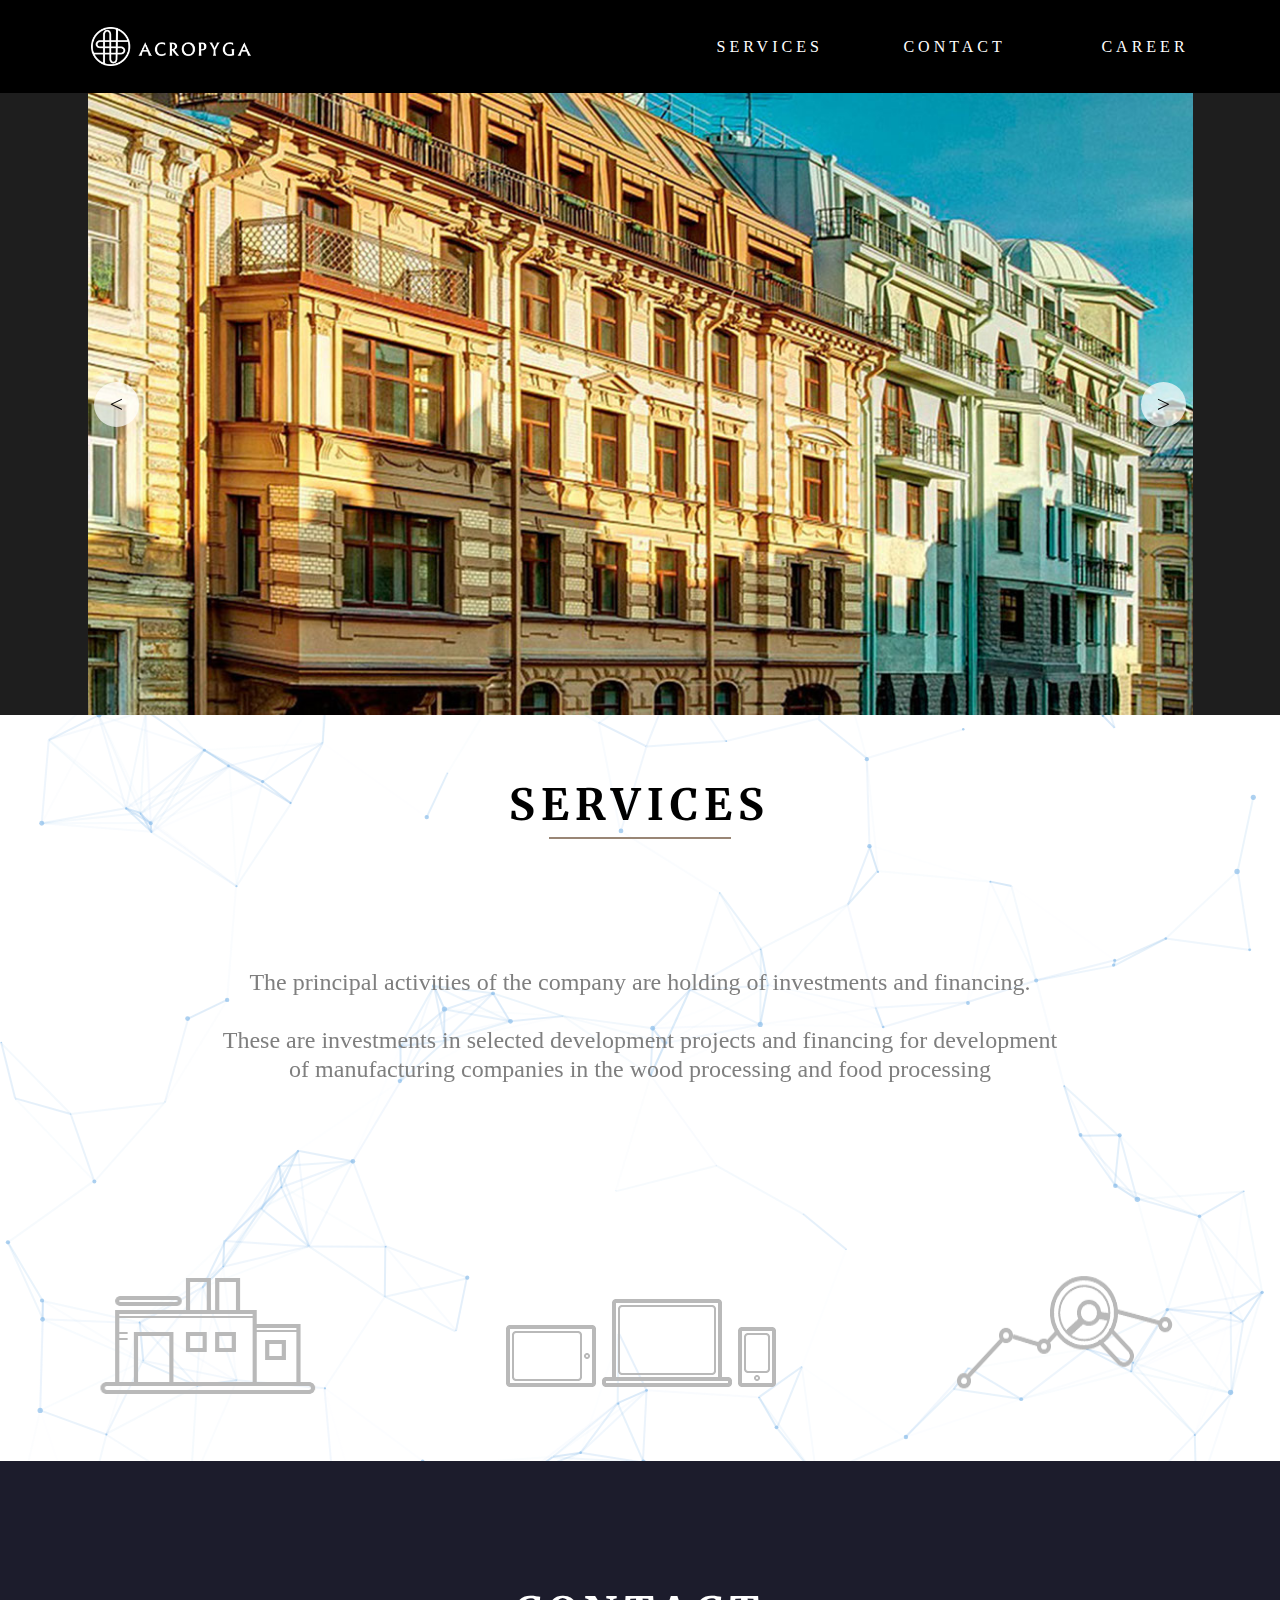
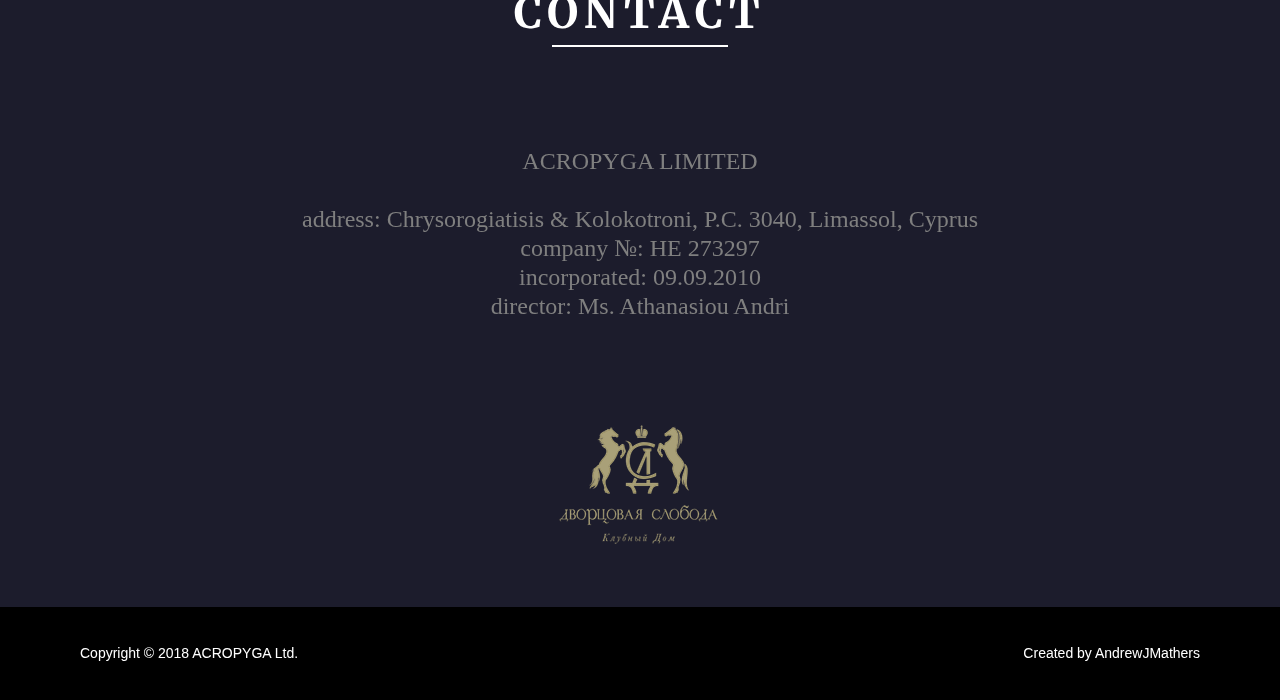
<file: index.html>
<!DOCTYPE html>
<html>
   <head>
      <title>Home</title>
      <link rel="stylesheet" type="text/css" href="style.css">
      <link href="https://fonts.googleapis.com/css?family=Merriweather:300" rel="stylesheet">
      <link rel="icon" href="./Media/favicon.ico" type="image/x-icon">
   </head>
   <body>
      <div id="wrapper">
         <div id="header">
            <img src="./Media/acropyga.png"/>
            <div class="ul huno">SERVICES</div>
            <div class="ul hdos">CONTACT</div>
            <div class="ul htres"><a class="ul htres" href="career.html">CAREER</a></div>
         </div>
         <div id="slideshow">

            <div id="imageShow">

               <p id="arrowBack"><</p>
               
               <p id="arrowFwd">></p>

            </div>

         </div>
         <div id="services">
            <div id='particles-js'></div>
            <h1>
               SERVICES
               <div class="serveBorder first"></div>
            </h1>
            <p>The principal activities of the company are holding of investments and financing.
               <br /><br />
               These are investments in selected development projects and financing for development of manufacturing companies in the wood processing and food processing
            </p>
            <div class="servImg">
               <img src="./Media/factory.png">
               <img src="./Media/comp.png">
               <img src="./Media/gear.png">
            </div>
         </div>
         <div id="contact">
            <h1>
               CONTACT
               <div class="serveBorder second"></div>
            </h1>
            <p>
               ACROPYGA  LIMITED<br />
               <br />
               address: Chrysorogiatisis &amp Kolokotroni, P.C. 3040, Limassol, Cyprus<br />
               company №:  HE 273297<br />
               incorporated:  09.09.2010<br />
               director:  Ms. Athanasiou Andri
            </p>
            <a id="conImg" href="https://evspb.ru/luxury-resorts/premium/slobodapalace/"><img  src="./Media/logo.png" href="https://evspb.ru/luxury-resorts/premium/slobodapalace/" /></a>
         </div>
         <div id="footer">
            <p id="pTwo">Copyright © 2018 ACROPYGA Ltd.</p>
            <a href="http://ativion.cz" id="pOne" >
               <p >Created by AndrewJMathers</p>
            </a>
         </div>
      </div>
      <script src="./particles.js"></script>
      <script src="jquery-3.3.1.min.js"></script>
      <script src="script.js"></script>
   </body>
</html>
</file>
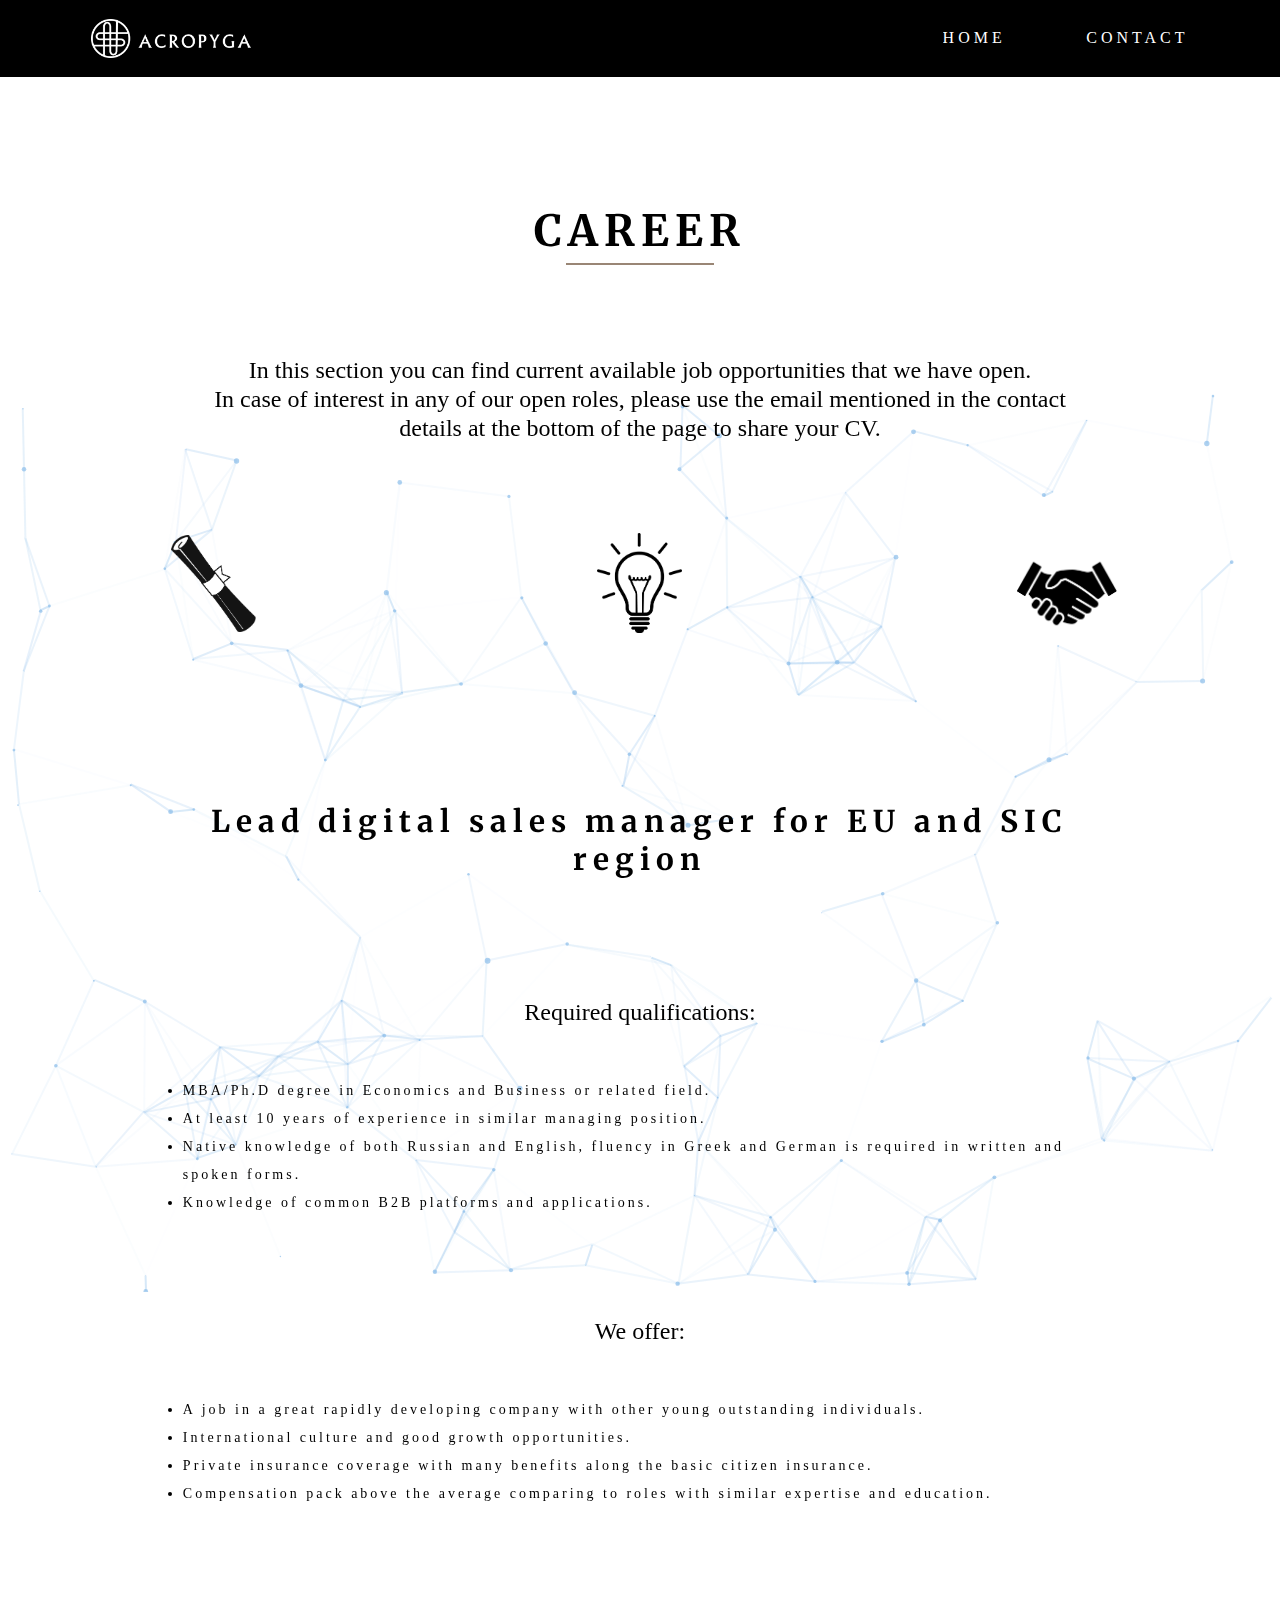
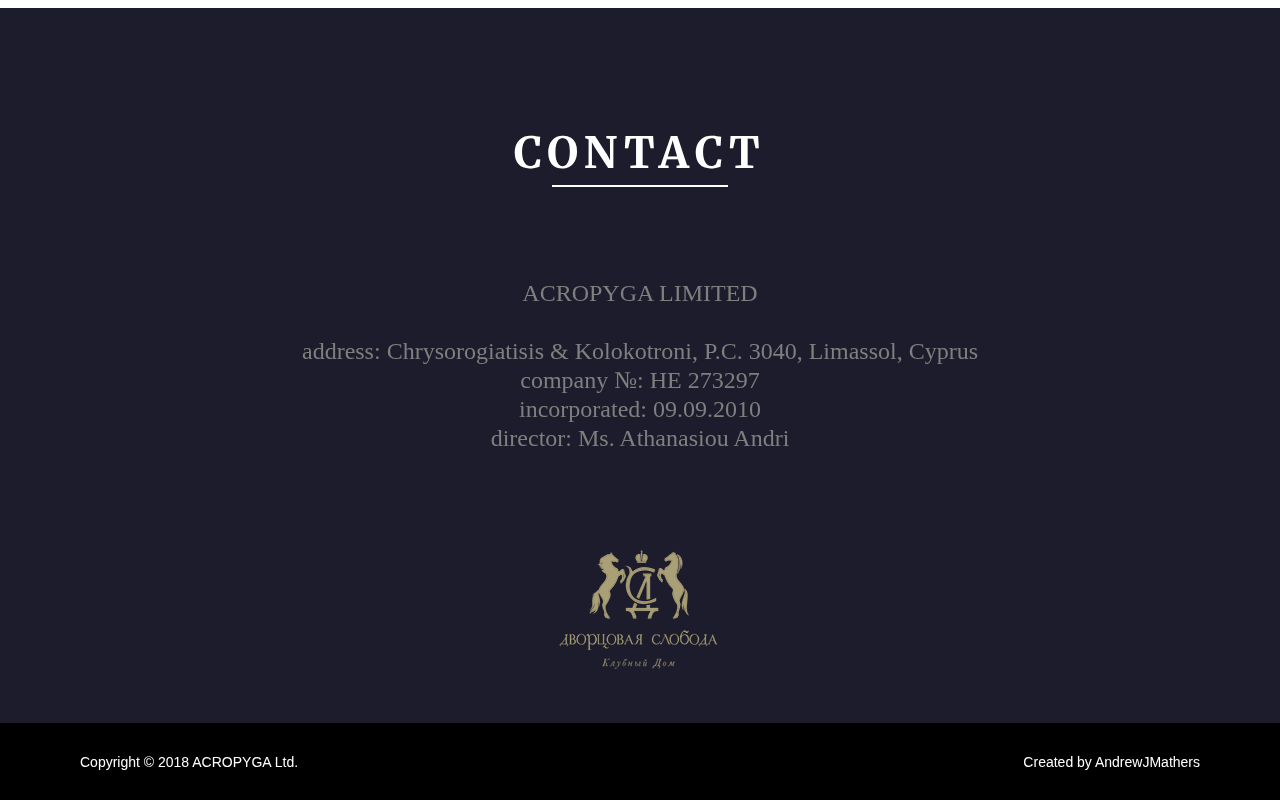
<file: career.html>
<!DOCTYPE html>
<html>
   <head>
      <title>Career</title>
      <link rel="stylesheet" type="text/css" href="career.css">
      <link href="https://fonts.googleapis.com/css?family=Merriweather:300" rel="stylesheet">
      <link rel="icon" href="./Media/favicon.ico" type="image/x-icon">
   </head>
   <body>
      <div id="wrapper">
         <div id="header">
            <img src="./Media/acropyga.png"/>
            <div class="ul hdos"><a class="ul hdos" href="index.html">HOME</a></div>
            <div class="ul htres">CONTACT</div>
         </div>
         <div id="services">
            <div id='particles-js'></div>
            <h1>
               CAREER
               <div class="serveBorder first"></div>
            </h1>
            <p>
               In this section you can find current available job opportunities that we have open.<br />
In case of interest in any of our open roles, please use the email mentioned in the contact details at the bottom of the page to share your CV.
            </p>
            <div class="servImg">
               <img src="./Media/script.png">
               <img src="./Media/light.png">
               <img id="imgHands" src="./Media/hands.png">
            </div>
            <div id="position">
            <h1>Lead digital sales manager for EU and SIC region</h1>
            <div><p>
               Required qualifications:</p>
<ul>
<li>MBA/Ph.D degree in Economics and Business or related field.</li>
<li>At least 10 years of experience in similar managing position.</li>
<li>Native knowledge of both Russian and English, fluency in Greek and German is required in written and spoken forms.</li>
<li>Knowledge of common B2B platforms and applications.</li>
</ul>

 
<p>
We offer:
</p>
 
<ul>
<li>A job in a great rapidly developing company with other young outstanding individuals.</li>
<li>International culture and good growth opportunities.</li>
<li>Private insurance coverage with many benefits along the basic citizen insurance.</li>
<li>Compensation pack above the average comparing to roles with similar expertise and education.</li>
</ul>
            </div>
         </div>
         </div>

         <div id="contact">
            <h1>
               CONTACT
               <div class="serveBorder second"></div>
            </h1>
            <p>
               ACROPYGA  LIMITED<br />
               <br />
               address: Chrysorogiatisis &amp Kolokotroni, P.C. 3040, Limassol, Cyprus<br />
               company №:  HE 273297<br />
               incorporated:  09.09.2010<br />
               director:  Ms. Athanasiou Andri
            </p>
            <a id="conImg" href="https://evspb.ru/luxury-resorts/premium/slobodapalace/"><img  src="./Media/logo.png" href="https://evspb.ru/luxury-resorts/premium/slobodapalace/" /></a>
         </div>
         <div id="footer">
            <p id="pTwo">Copyright © 2018 ACROPYGA Ltd.</p>
            <a href="http://ativion.cz" id="pOne" >
               <p >Created by AndrewJMathers</p>
            </a>
         </div>
      </div>
      <script src="./particles.js"></script>
      <script src="jquery-3.3.1.min.js"></script>
      <script src="career.js"></script>
   </body>
</html>
</file>
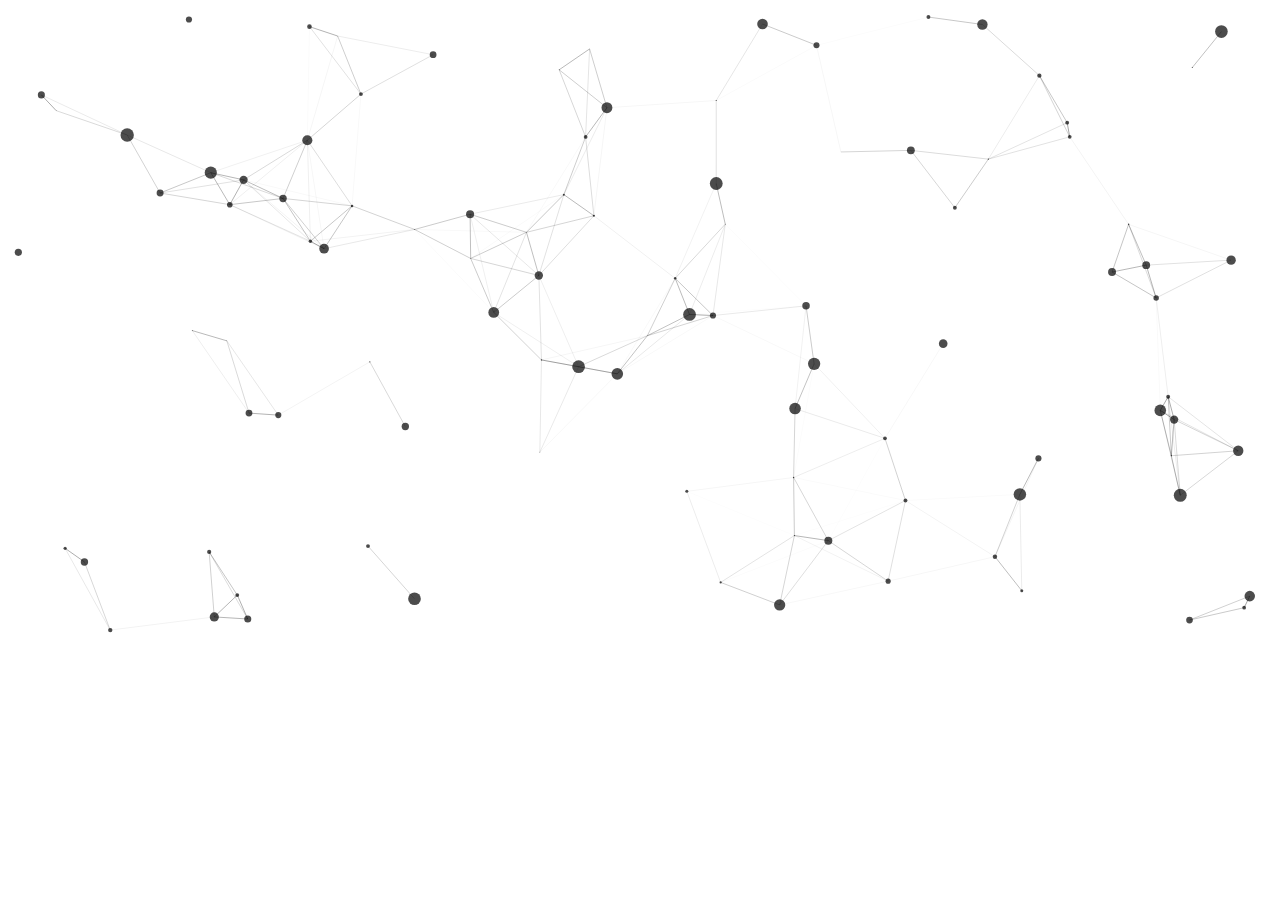
<file: particles import/particles clean.html>
<!DOCTYPE html>
<html>
<head>
	<title>Particles</title>
</head>
<body>

<div id="particles-js"></div>

<script src="particles.js"></script>
<script type="text/javascript">



			particlesJS.load('particles-js','particles.json', function(){

		    console.log("function loaded");
		    });



</script>
</body>
</html>
</file>
<file: style.css>
*{

	padding: 0;
	margin: 0;
}

#particles-js{

position: absolute;
height: 100%;
width: 100%;
overflow: hidden;
z-index: -100;
}


#wrapper{

	display: grid;
	width: 100%;
	min-width: 900px;
	height: 2300px;
	grid-template-rows: 0.75fr 5fr 6fr 6fr 0.75fr;
	grid-template-columns: 1fr 1fr 1fr 1fr;
	grid-template-areas: "head head head head"
	"slide slide slide slide"
	"service service service service"
	"contact contact contact contact"
	"footah footah footah footah";
}



#header{

	grid-area: head;
	display: grid;
	grid-template-columns: 1fr 2fr 4fr 2fr 2fr 2fr 1fr;
	grid-template-areas: " . image . button1 button2 button3 .";
	background-color: black;
	align-items: center;
	justify-content: center;
	
}
#header .ul{

	color: white;
	
	
}

.ul{

	justify-self: flex-end;
	overflow: hidden;
	font-size: 16px;
	letter-spacing: 4px;
	text-decoration: none;
}

.huno{

	grid-area: button1;
}
.hdos{

	grid-area: button2;
}

.htres{

	grid-area: button3;
}


#header img{

	grid-area: image;
	height: 39px;
	width: 160px;
}


#slideshow{

	grid-area: slide;
	background-color: #1e1e1e;
	display: grid;
	grid-template-areas: ". sliderShows .";
	grid-template-columns: 1fr 18fr 1fr;
	align-items: center;
	justify-content: center;
}


#imageShow{

	grid-area: sliderShows;
	background-repeat: no-repeat;
	background-position: center;
	background-size: auto 100%;
	width: 100%;
	height: 100%;
	display: grid;
	grid-template-columns: 2fr 18fr 2fr;
	grid-template-areas: " arBck . arFwd ";
	align-items: center;

}

#arrowBack, #arrowFwd{

    height: 45px;
    width: 45px;
    line-height: 45px;
    -moz-border-radius: 30px; /* or 50% */
    border-radius: 30px; /* or 50% */
    background-color: rgba(255,255,255, 0.7);
    color: black;
    text-align: center;
    font-size: 1.5em;
}

#arrowBack{

	grid-area: arBck;
	justify-self: center;
}

#arrowFwd{

	grid-area: arFwd;
	justify-self: center;
	
}


#services{

	grid-area: service;
	display: grid;
	align-items: center;
	grid-template-rows: 1fr 3fr 2fr;
	grid-template-columns: 1fr 4fr 1fr;
	grid-template-areas: ". header . "
	". contento ."
	"  images images images";
}

#innerImg{

width: 100%;

}

.servImg{

	grid-area: images;
	display: grid;
	grid-template-columns: 1fr 1fr 1fr;
	grid-auto-rows: 1fr;
	justify-items: center;
	align-items:  flex-start;

}

#services img{

	width: 300px;
	height: 149px;
	z-index: 100;

}

#contact h1{

	color: white;
	font-family: Times, Times New Roman, Georgia, serif;
}

#services h1, #contact h1{
	display: grid;
	text-align: center;
	grid-area: header;
	justify-self: center;
	align-self: flex-end;
	font-size: 43px;
	letter-spacing: 6px;
  	font-family: 'Merriweather', serif;
  	z-index: 100;
}

.serveBorder{

	padding-top: 5px;
	width: 70%;
	justify-self: center;
}

.first{

	border-bottom: 2px solid #998675;

}

.second{

		border-bottom: 2px solid white;
}


#services p, #contact p{

	grid-area: contento;
	text-align: center;
	font-size: 24px;
	line-height: 29px;
    color: #7F7F7F;
    font-family: Times, Times New Roman, Georgia, serif;
    z-index: 100;

}	

#contact{

	grid-area: contact;
	background-color: #1C1C2C;
	display: grid;
	grid-template-columns: 1fr 1fr 1fr;
	grid-template-rows:  1fr 2fr 1fr;
	grid-template-areas: 
	"contactHead contactHead contactHead contactHead"
	"paraHead paraHead paraHead paraHead"
	"paraImg paraImg paraImg paraImg ";

}

#contact h1{

	grid-area: contactHead;
	


}

#contact p{
	display: grid;
	grid-area: paraHead;
	align-self: center;


}

#conImg{

grid-area: paraImg;
align-self: flex-start;
justify-self: center;
	
}

#footer{

	grid-area: footah;
	background-color: black;
	display: grid;
	grid-template-columns: 1fr 7fr 7fr 1fr;
	grid-template-areas: ". two one .";
	align-items: center;

}

#footer p{

	color: white;
	font-family: Arial, Helvetica Neue, Helvetica, sans-serif;
    font-size: 14px;
	
}



#pTwo{

grid-area: two;
justify-self: start;


}

#pOne{

	text-decoration: none;
	grid-area: one;
	justify-self: end;
}
</file>
<file: career.css>
*{

	padding: 0;
	margin: 0;
}

#particles-js{

position: absolute;
height: 100%;
width: 100%;
overflow: hidden;
z-index: -100;
}


#wrapper{

	display: grid;
	width: 100%;
	min-width: 900px;
	height: 2400px;
	grid-template-rows: 0.75fr 14fr 7fr 0.75fr;
	grid-template-columns: 1fr 1fr 1fr 1fr;
	grid-template-areas: "head head head head"
	"service service service service"
	"contact contact contact contact"
	"footah footah footah footah";
}

#position{

grid-area: carPos;
align-self: flex-start;
text-align: center;
justify-self: center;



}

#header{

	grid-area: head;
	display: grid;
	grid-template-columns: 1fr 2fr 4fr 2fr 2fr 2fr 1fr;
	grid-template-areas: " . image . button1 button2 button3 .";
	background-color: black;
	align-items: center;
	justify-content: center;
	
}

#position h1{

	font-size: 30px !important;
	padding-bottom: 120px;
}

#position p{

	font-size: 24px !important;
	padding-bottom: 50px;

}

#position ul{

	padding-bottom: 100px;
	text-align: left;
	line-height: 28px;
	font-size: 14px;
	letter-spacing: 3px;
}


#header .ul{

	color: white;
	
	
}

.ul{

	justify-self: flex-end;
	overflow: hidden;
	font-size: 16px;
	letter-spacing: 4px;
	text-decoration: none;

}

.huno{

	grid-area: button1;
}
.hdos{

	grid-area: button2;
	text-decoration: none !important;
}

.htres{

	grid-area: button3;


}


#header img{

	grid-area: image;
	height: 39px;
	width: 160px;
}





#services{

	grid-area: service;
	display: grid;
	align-items: center;
	grid-template-rows: 0.7fr 1fr 1fr 3fr;
	grid-template-columns: 1fr 5fr 1fr;
	grid-template-areas: ". header . "
	". contento ."
	"images images images"
	" . carPos .";
}

#innerImg{

width: 100%;

}

.servImg{

	grid-area: images;
	display: grid;
	grid-template-columns: 1fr 1fr 1fr;
	justify-items: center;
	align-items:  center;
	align-self: flex-start;

}

#services img{

	width: 85px;
	height: auto;
	z-index: 100;

}

#contact h1{

	color: white;
	font-family: Times, Times New Roman, Georgia, serif;
}

#imgHands{


	width: 100px !important;
	align-self: flex-end;
}

#services h1, #contact h1{
	display: grid;
	text-align: center;
	grid-area: header;
	justify-self: center;
	align-self: flex-end;
	font-size: 43px;
	letter-spacing: 6px;
  	font-family: 'Merriweather', serif;
  	z-index: 100;
}

.serveBorder{

	padding-top: 5px;
	width: 70%;
	justify-self: center;
}

.first{

	border-bottom: 2px solid #998675;

}

.second{

		border-bottom: 2px solid white;
}


#services p, #contact p{

	grid-area: contento;
	text-align: center;
	font-size: 24px;
	line-height: 29px;
    color: black;
    font-family: Times, Times New Roman, Georgia, serif;
    z-index: 100;
    display: grid;

}	

#contact p{


	color: #7F7F7F;
}

#contact{

	grid-area: contact;
	background-color: #1C1C2C;
	display: grid;
	grid-template-columns: 1fr 1fr 1fr;
	grid-template-rows:  1fr 2fr 1fr;
	grid-template-areas: 
	"contactHead contactHead contactHead contactHead"
	"paraHead paraHead paraHead paraHead"
	"paraImg paraImg paraImg paraImg ";

}

#contact h1{

	grid-area: contactHead;
	


}

#contact p{
	display: grid;
	grid-area: paraHead;
	align-self: center;


}

#conImg{

grid-area: paraImg;
align-self: flex-start;
justify-self: center;
	
}

#footer{

	grid-area: footah;
	background-color: black;
	display: grid;
	grid-template-columns: 1fr 7fr 7fr 1fr;
	grid-template-areas: ". two one .";
	align-items: center;

}

#footer p{

	color: white;
	font-family: Arial, Helvetica Neue, Helvetica, sans-serif;
    font-size: 14px;
	
}



#pTwo{

grid-area: two;
justify-self: start;


}

#pOne{

	text-decoration: none;
	grid-area: one;
	justify-self: end;
}
</file>
